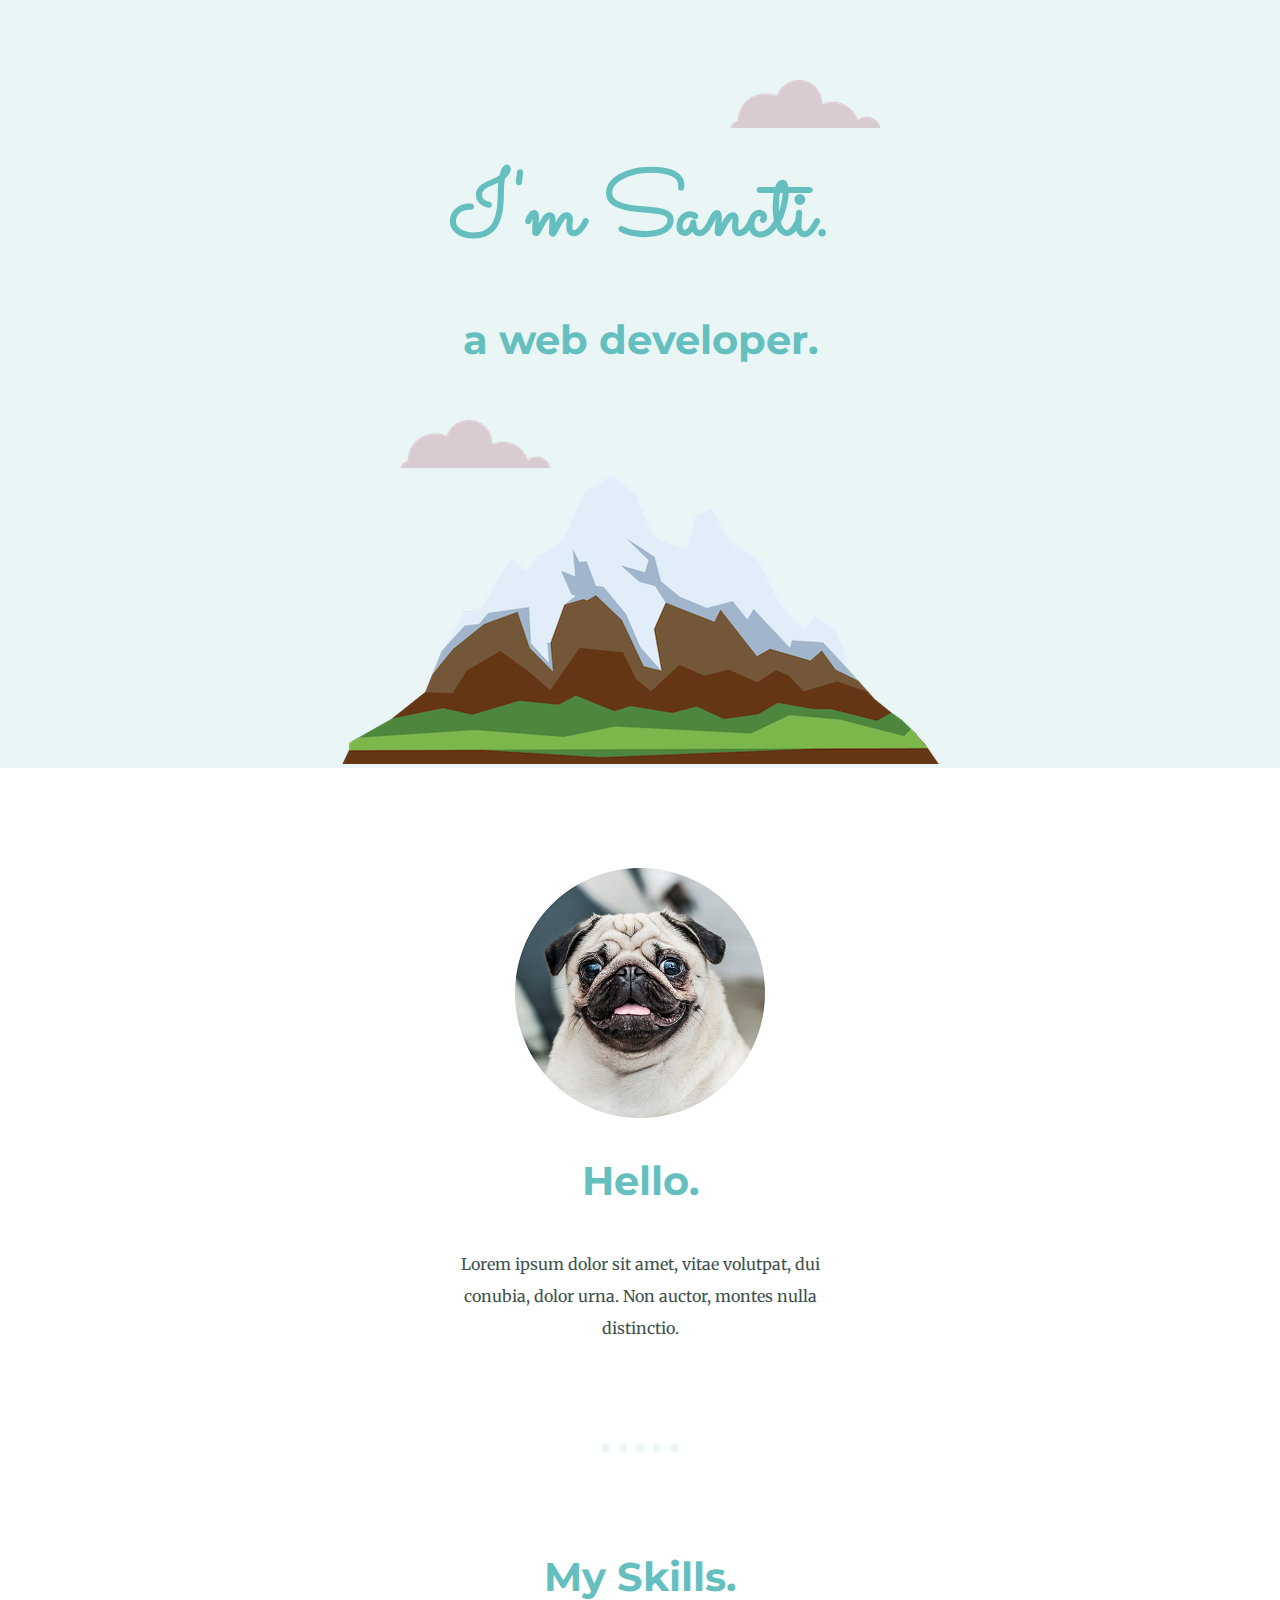
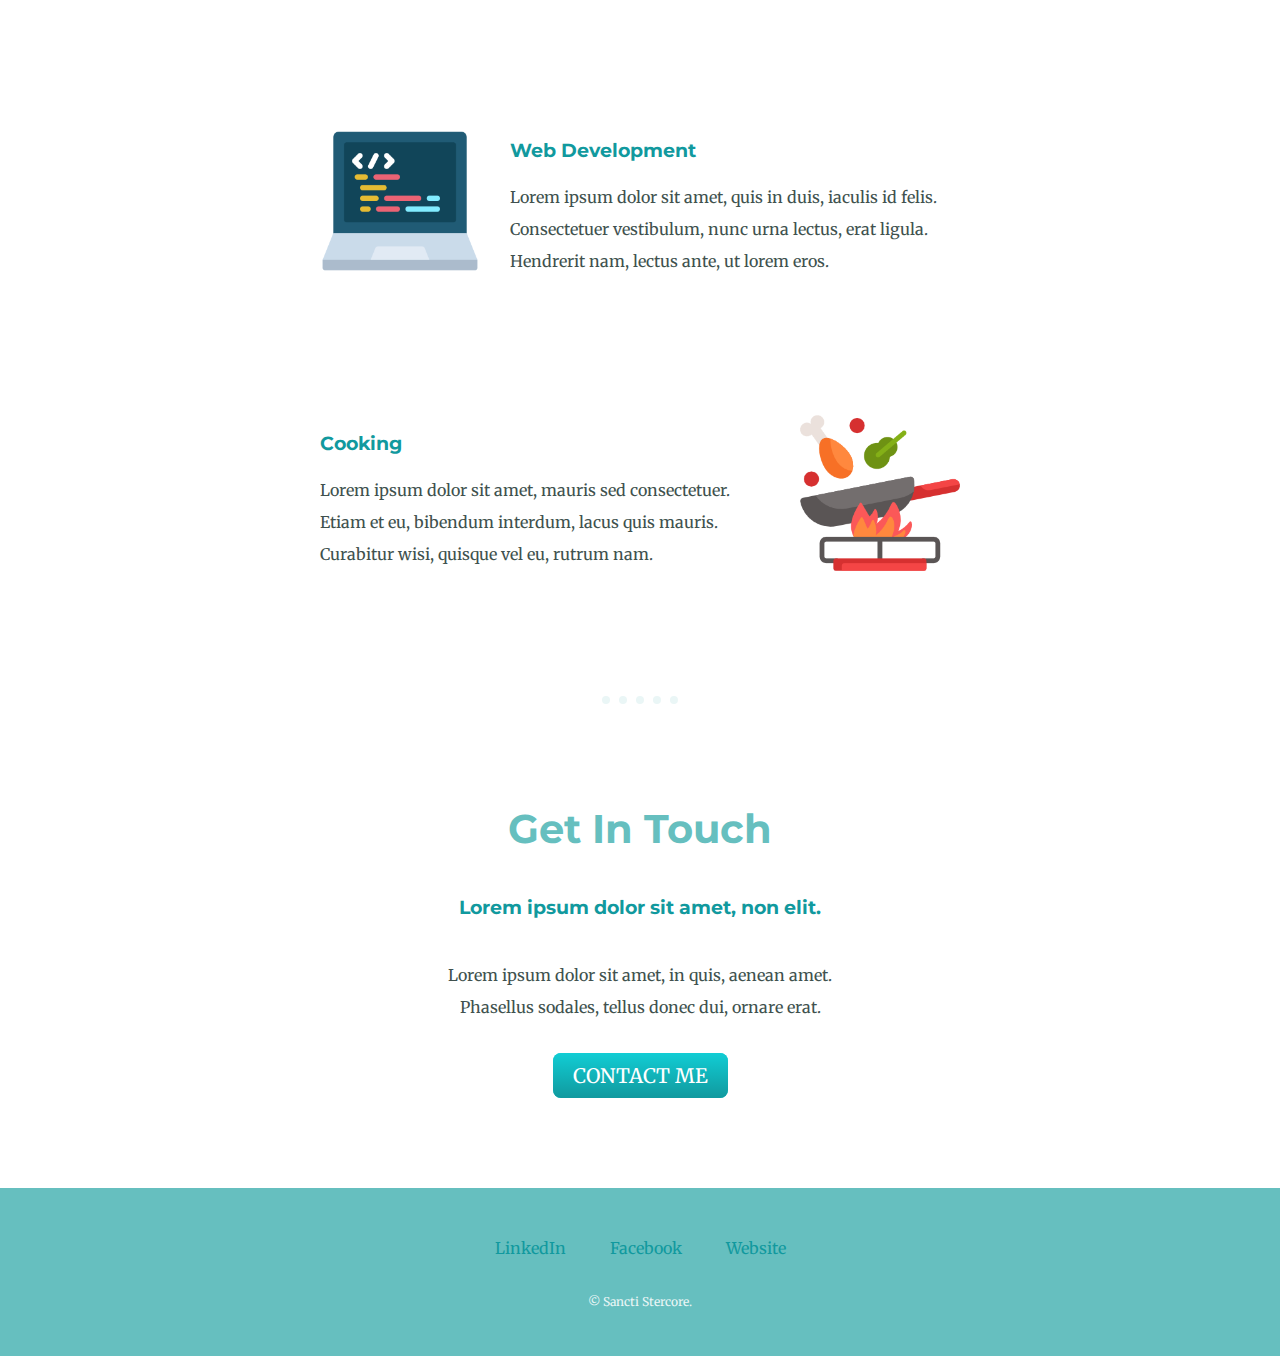
<file: index.html>
<!DOCTYPE html>
<html lang="en">
<head>
    <meta charset="UTF-8">
    <title>Sancti Stercore</title>
    <link rel="stylesheet" href="css/styles.css">
    <link rel="icon" href="icon.ico">
    <link rel="preconnect" href="https://fonts.googleapis.com">
    <link rel="preconnect" href="https://fonts.gstatic.com" crossorigin>
    <link href="https://fonts.googleapis.com/css2?family=Merriweather&family=Montserrat&family=Sacramento&display=swap" rel="stylesheet">
</head>
<body>
    <div class="top-container">
        <img class="top-cloud" src="images/cloud.png" alt="cloud-image">
        <h1>I'm Sancti.</h1>
        <h2>a web developer.</h2>
        <img class="bottom-cloud" src="images/cloud.png" alt="cloud-image">
        <img src="images/mountain.png" alt="mountain-image">
    </div>

    <div class="middle-container">
        <div class="profile">
          <img src="images/pug-dog.png" alt="profile-pic">
          <h2>Hello.</h2>
          <p class="intro">Lorem ipsum dolor sit amet, vitae volutpat, dui conubia, dolor urna. Non auctor, montes nulla distinctio.</p>
        </div>
        <hr>
        <div class="skills">
          <h2>My Skills.</h2>
          <div class="skill-row">
            <img class="code-img" src="images/programming.png" alt="">
            <h3>Web Development</h3>
            <p >Lorem ipsum dolor sit amet, quis in duis, iaculis id felis. Consectetuer vestibulum, nunc urna lectus, erat ligula. Hendrerit nam, lectus ante, ut lorem eros.</p>
          </div>
          <div class="skill-row">
            <img class="cooking-img" src="images/cooking.png" alt="">
            <h3>Cooking</h3>
            <p>Lorem ipsum dolor sit amet, mauris sed consectetuer. Etiam et eu, bibendum interdum, lacus quis mauris. Curabitur wisi, quisque vel eu, rutrum nam.</p>
          </div>
        </div>
        <hr>
        <div class="contact-me">
          <h2>Get In Touch</h2>
          <h3>Lorem ipsum dolor sit amet, non elit.</h3>
          <p class="contact-message">Lorem ipsum dolor sit amet, in quis, aenean amet. Phasellus sodales, tellus donec dui, ornare erat.</p>
          <a class="btn" href="mailto:fm.saliwo@email.com">CONTACT ME</a>
        </div>
      </div>
      
      
      <div class="bottom-container">
        <a class="footer-link" href="https://www.linkedin.com/in/frances-s">LinkedIn</a>
        <a class="footer-link" href="https://www.facebook.com/soysoy.butsoy/">Facebook</a>
        <a class="footer-link" href="https://lowellacanbake.wordpress.com/">Website</a>
        <p class="copyright-text">© Sancti Stercore.</p>
      </div>
</body>
</html>
</file>
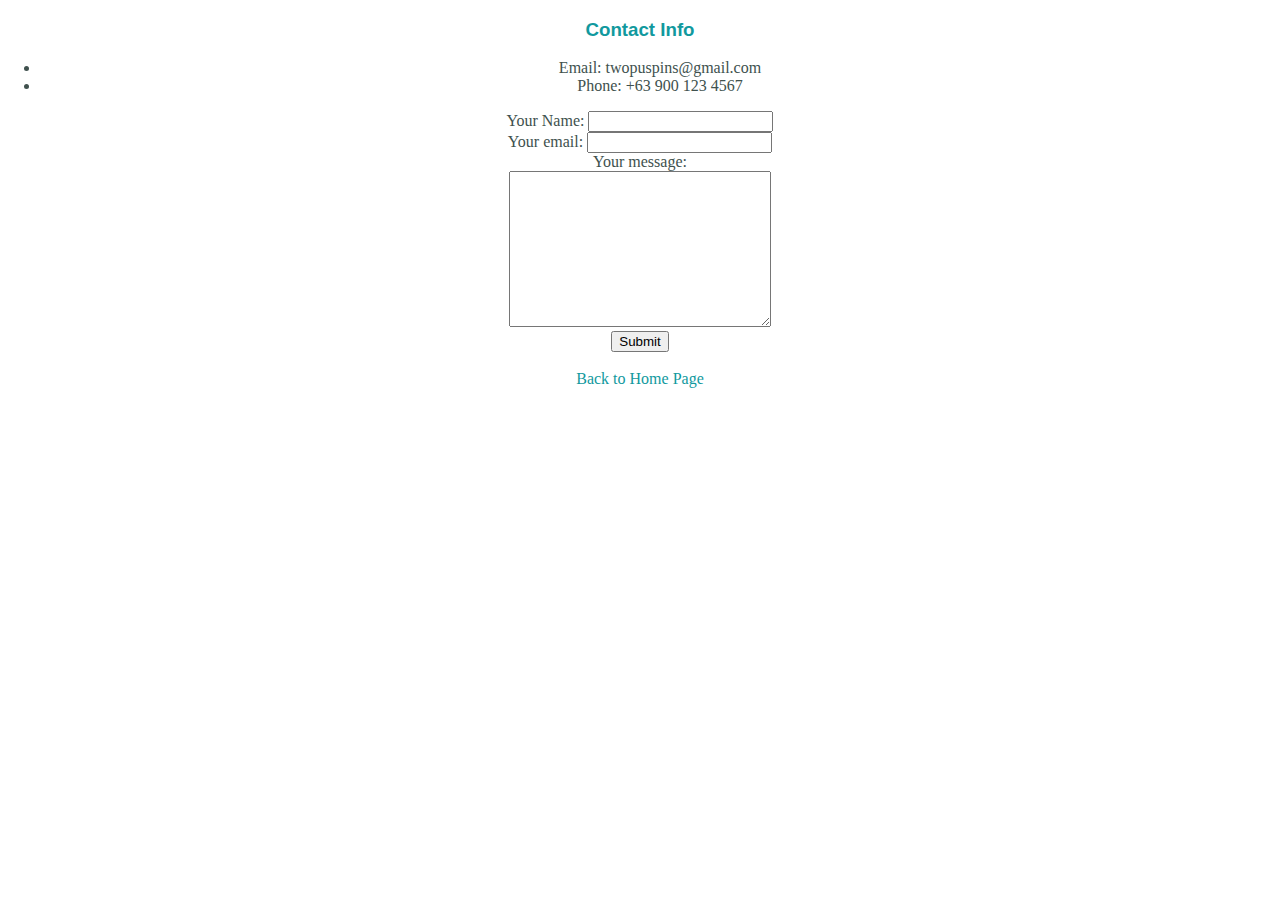
<file: contact.html>
<!DOCTYPE html>
<html lang="en">
<head>
    <meta charset="UTF-8">
    <title>Contact</title>
    <link rel="stylesheet" href="css\styles.css">
</head>
<body>
    <h3>Contact Info</h3>
    <ul>
        <li>Email: twopuspins@gmail.com</li>
        <li>Phone: +63 900 123 4567</li>
    </ul>
    <form action="mailto:fromshakuras@gmail.com" method="post" enctype="text/plain">
    <label for="">Your Name: </label>
    <input type="text" name="yourName" id="">
    <br>
    <label for="">Your email: </label>
    <input type="email" name="yourEmail" id="">
    <br>
    <label for="">Your message: </label>
    <br>
    <textarea name="yourMessage" id="" cols="30" rows="10"></textarea>
    <br>
    <input type="submit">
    </form>
    <br>
    <a href="index.html">Back to Home Page</a>
</body>
</html>
</file>
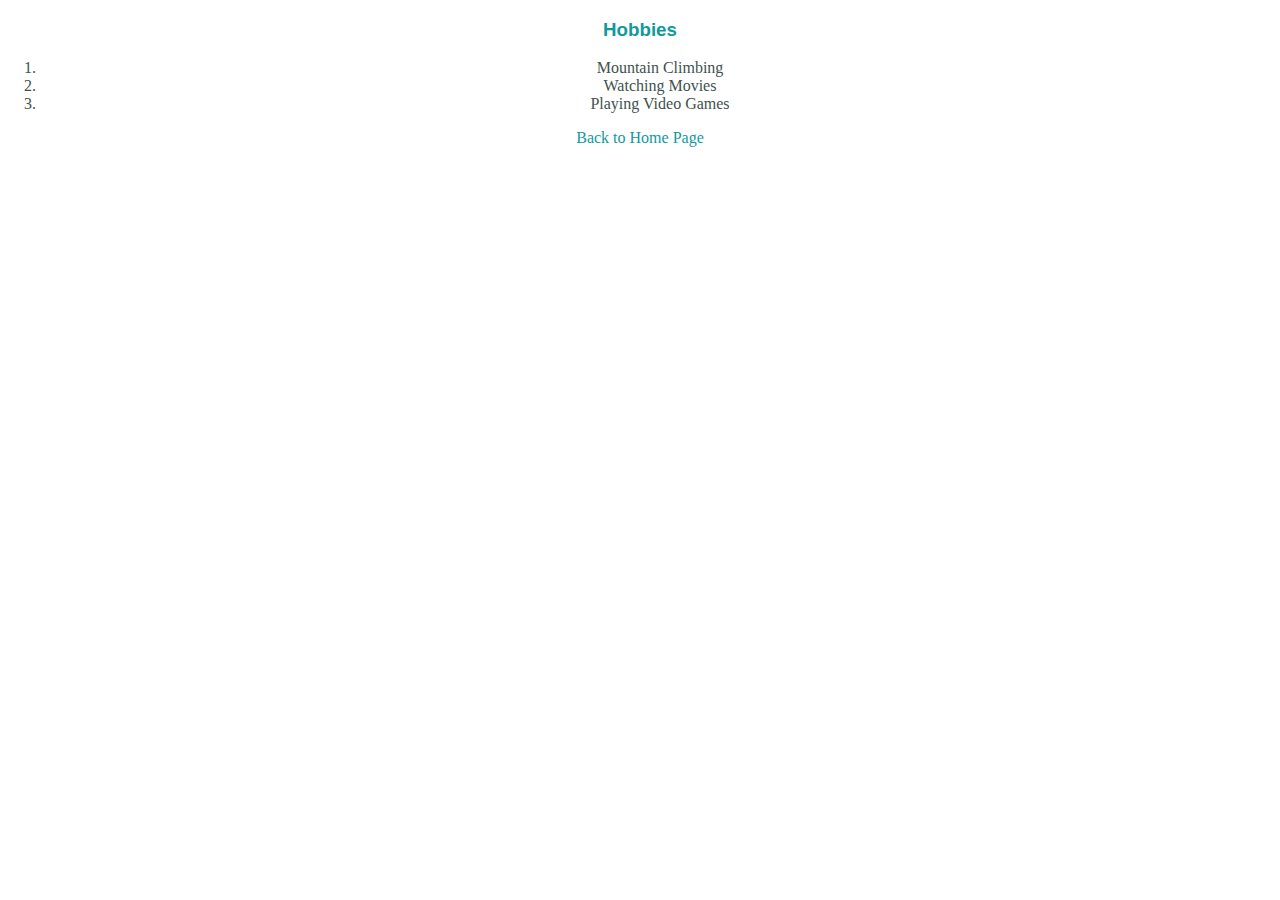
<file: hobbies.html>
<!DOCTYPE html>
<html lang="en">
<head>
    <meta charset="UTF-8">
    <title>Hobbies</title>
    <link rel="stylesheet" href="css\styles.css">
</head>
<body>
    <h3>Hobbies</h3>
    <ol>
        <li>Mountain Climbing</li>
        <li>Watching Movies</li>
        <li>Playing Video Games</li>
    </ol>
    <a href="index.html">Back to Home Page</a>
</body>
</html>
</file>
<file: css/styles.css>
/****TAG SELECTOR****/
body {
    margin: 0;
    text-align: center;
    font-family: 'Merriweather', serif;
    color: #40514e;
}

h1 {
    font-size: 90px;
    color: #66BFBF;
    margin: 50px auto 0 auto;
    font-family: 'Sacramento', cursive;
    
}

h2 {
    font-family: 'Montserrat', sans-serif;
    font-size: 2.5rem;
    font-weight: bold;
    color: #66BFBF;
    padding-bottom: 10px;
}

h3 {
    font-family: 'Montserrat', sans-serif;
    color: #11999E;
}

p {
    line-height: 2;
}

a {
    color: #11999E;
    margin: 10px 20px;
    font-family: 'Merriweather', serif;
    text-decoration: none;
}

a:hover {
    color: #EAF6F6;
}
/****ID SELECTOR (#)****/



/****CLASS SELECTOR (.)****/

.top-container {
    background-color: #EAF6F6;
    position: relative;
    padding-top: 100px;
    
}

.middle-container {
    margin: 100px 0;
}

.bottom-container {
    background-color: #66BFBF;
    padding: 50px 0 10px;
}

.intro {
    width: 30%;
    margin: auto;
}

.skill-row {
    width: 50%;
    margin: 100px auto;
    text-align: left;
    padding: 10px;
}

.code-img {
    width: 25%;
    float: left;
    margin-right: 30px;
}

.cooking-img {
    width: 25%;
    float: right;
    margin-left: 30px;
}

.top-cloud {
    position: absolute;
    right: 400px;
    top: 80px;
}

.bottom-cloud {
    position: absolute;
    left: 400px;
    bottom: 300px;
}

hr {
    border-style: dotted none none;
    border-color: #EAF6F6;
    border-width: 8px;
    width: 6%;
    margin: 100px auto;
}

.contact-message {
    width: 30%;
    margin: 40px auto;
}

.btn {
    background: #11cdd4;
    background-image: -webkit-linear-gradient(top, #11cdd4,  #11999e);
    background-image: -moz-linear-gradient(top, #11cdd4,  #11999e);
    background-image: -ms-linear-gradient(top, #11cdd4,  #11999e);
    background-image: -o-linear-gradient(top, #11cdd4,  #11999e);
    background-image: linear-gradient(to bottom, #11cdd4,  #11999e);
    -webkit-border-radius: 8;
    -moz-border-radius: 8;
    border-radius: 8px;
    font-family: 'Merriweather', serif;
    color: #ffffff;
    font-size: 20px;
    padding: 10px 20px 10px 20px;
    text-decoration: none;
  }
  
  .btn:hover {
    background: #30e3cb;
    background-image: -webkit-linear-gradient(top, #30e3cb, #2bc4ad);
    background-image: -moz-linear-gradient(top, #30e3cb, #2bc4ad);
    background-image: -ms-linear-gradient(top, #30e3cb, #2bc4ad);
    background-image: -o-linear-gradient(top, #30e3cb, #2bc4ad);
    background-image: linear-gradient(to bottom, #30e3cb, #2bc4ad);
    text-decoration: none;
  }

  .copyright-text {
    color: #EAF6F6;
    font-size: 0.75rem;
    padding: 20px 0;
  }
</file>
